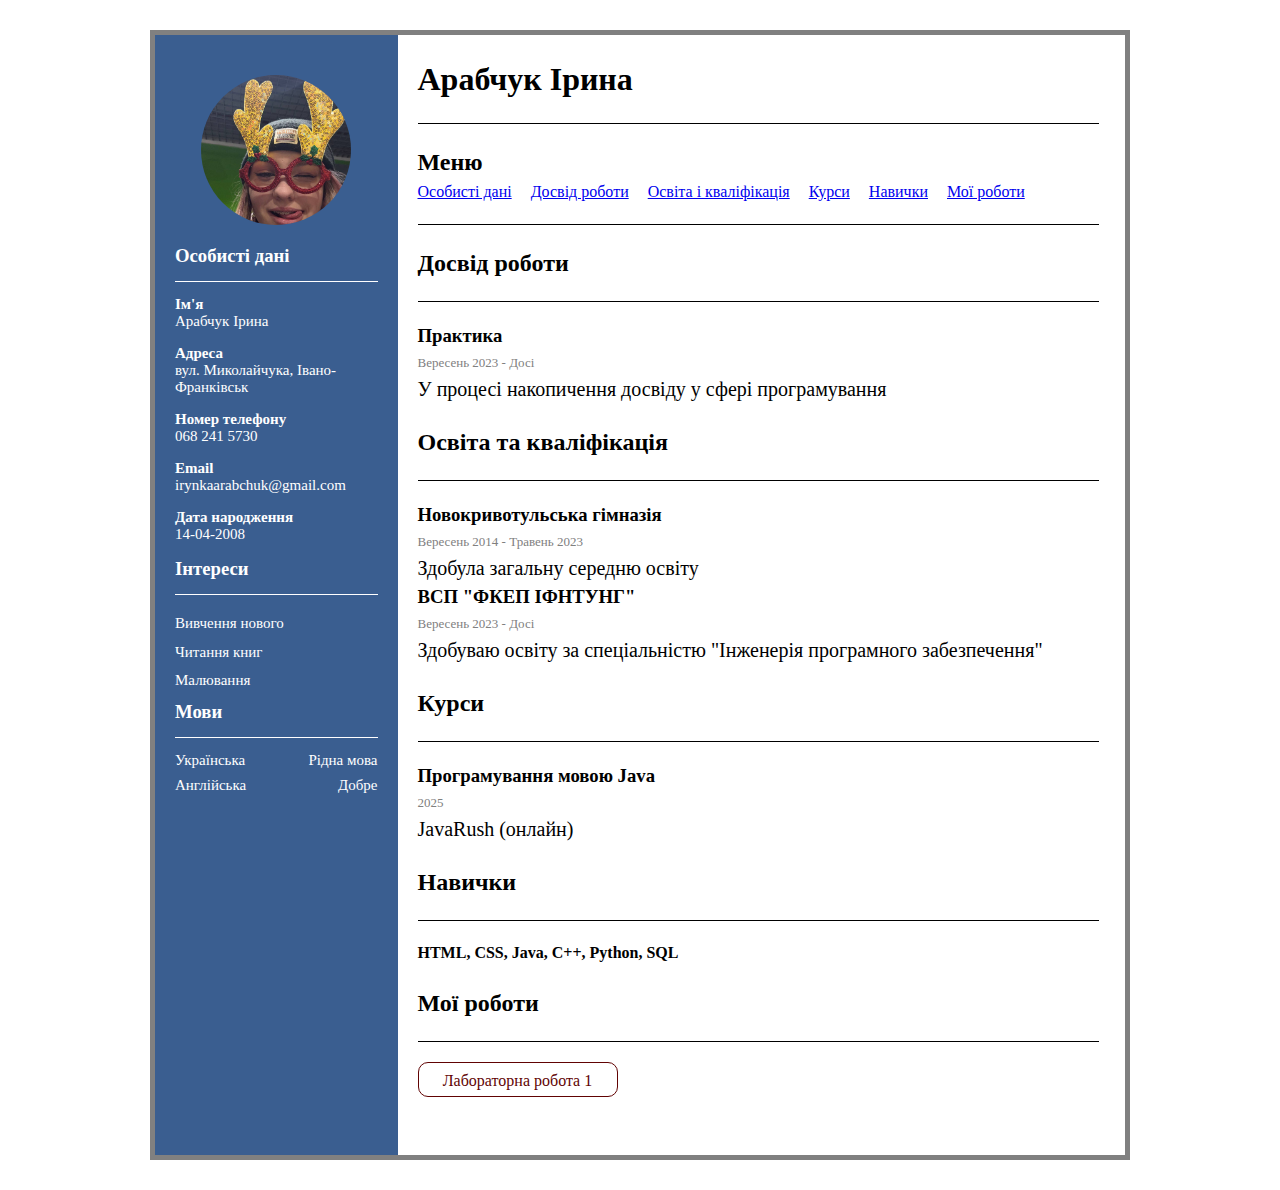
<file: index.html>
<!DOCTYPE html>
<head>
    <meta charset="utf-8">
    <title>My Portfolio</title>
    <link rel="stylesheet" href= "styles/resume/portfolio.css">
</head>
<body>
    <div class="page-container">
        <div class="left-side">
            <div class="avatar">
                <img src="images/resume/irynka.png" alt="photo" class="image">
            </div>
            <div class="left-block"></div>
            <a id="title">
            <h3>Особисті дані</h3>
            <hr class="line">

            <ul class="info">
                <li><b>Ім'я</b><br>Арабчук Ірина</li>
                <li><b>Адреса</b><br>вул. Миколайчука, Івано-Франківськ</li>
                <li><b>Номер телефону</b><br>068 241 5730</li>
                <li><b>Email</b><br>irynkaarabchuk@gmail.com</li>
                <li><b>Дата народження</b><br>14-04-2008</li>
            </ul>
            </a>

            <h3>Інтереси</h3>
            <hr class="line">

            <ul class="interests">
                <li>Вивчення нового</li>
                <li>Читання книг</li>
                <li>Малювання</li>
            </ul>

            <h3>Мови</h3>
            <hr class="line">

            <ul class="languages">
                <li>
                    <span>Українська</span>
                    <span>Рідна мова</span>
                </li>
                <li>
                    <span>Англійська</span>
                    <span>Добре</span>
                </li>
            </ul>
        </div>

        <div class="right-side">
            <h1>Арабчук Ірина</h1>
            <hr class="line2">
            <h2>Меню</h2>
            <ul class="menu">
                <li><a href="#title">Особисті дані</a></li>
                <li><a href="#experience">Досвід роботи</a></li>
                <li><a href="#education">Освіта і кваліфікація</a></li>
                <li><a href="#courses">Курси</a></li>
                <li><a href="#skills">Навички</a></li>
                <li><a href="#work">Мої роботи</a></li>
            </ul>
            
            <hr class="line2">
            <div class="right-block">
                <a id = "experience">
                    <h2>Досвід роботи</h2>
                    <hr class="line2">

                     <h3>Практика</h3>
                     <span class="date">Вересень 2023 - Досі</span>
                     <p>У процесі накопичення досвіду у сфері програмування</p>
                </a>
            </div>

            <div class="right-block">
                <a id = "education">
                    <h2>Освіта та кваліфікація</h2>
                    <hr class="line2">

                    <h3>Новокривотульська гімназія</h3>
                    <span class="date">Вересень 2014 - Травень 2023</span>
                    <p>Здобула загальну середню освіту</p>

                    <h3>ВСП "ФКЕП ІФНТУНГ"</h3>
                    <span class="date">Вересень 2023 - Досі</span>
                    <p>Здобуваю освіту за спеціальністю "Інженерія програмного забезпечення"</p>
                </a>
            </div>
            <div class="right-block">
                <a id = "courses">
                    <h2>Курси</h2>
                    <hr class="line2">

                    <h3>Програмування мовою Java</h3>
                    <span class="date">2025</span>
                    <p>JavaRush (онлайн)</p>
                </a>
            </div>

            <div class="right-block">
                <a id = "skills">
                    <h2>Навички</h2>
                    <hr class="line2">

                    <b>HTML, CSS, Java, C++, Python, SQL</b>
                </a>
            </div>

            <div class="right-block">
                <a id="work">
                    <h2>Мої роботи</h2>
                    <hr class="line2">
                <ul class="work">
                    <li><a class="btn" href="it-company/index.html">Лабораторна робота 1</a></li>
                </ul></a>
            </div>
        </div>
    </div>
</body>
</html>
</file>
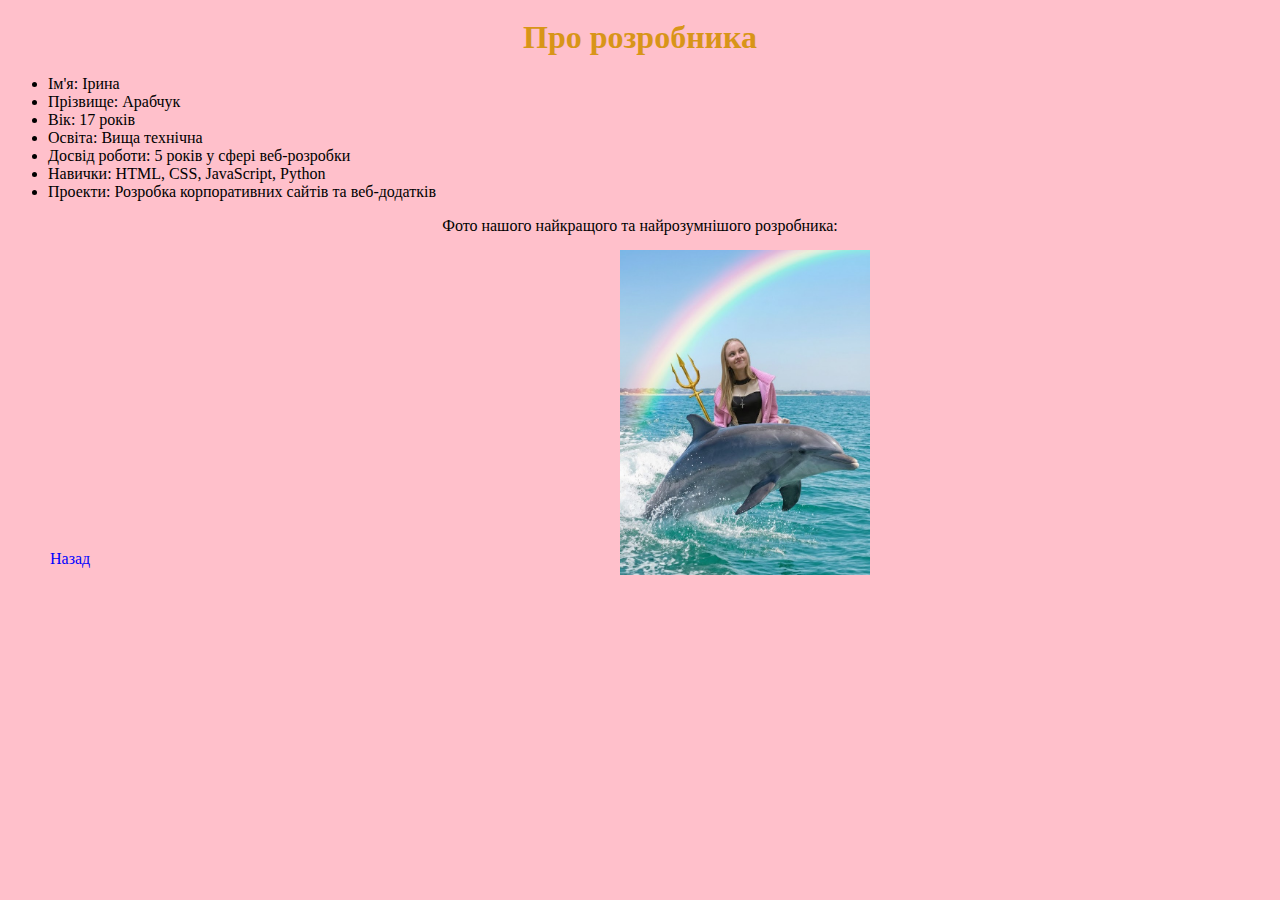
<file: it-company/pages2.html>
<!DOCTYPE html>
<html>
    <head>
        <meta charset="utf-8">
        <title>Розробник</title>
        <link rel="stylesheet" href="../styles/it-company/pages.css">
    </head>
    <body>
        <h1>Про розробника</h1>
        <ul>
            <li>Ім'я: Ірина</li>
            <li>Прізвище: Арабчук</li>
            <li>Вік: 17 років</li>
            <li>Освіта: Вища технічна</li>
            <li>Досвід роботи: 5 років у сфері веб-розробки</li>
            <li>Навички: HTML, CSS, JavaScript, Python</li>
            <li>Проекти: Розробка корпоративних сайтів та веб-додатків</li>
        </ul>
        <p>Фото нашого найкращого та найрозумнішого розробника:</p>
        <img class="image" src="../images/it-company/irynka.super.klas.jpg" alt="Іринка супер клас">
        <a class="link" href="index.html">Назад</a>
    </body>
</html>
</file>
<file: styles/resume/portfolio.css>
* {
	margin: 0;
	padding: 0;
	box-sizing: border-box;
}
.page-container {
    display: flex; /*робить колонки однієї висоти автоматично*/
	max-width: 980px;
    margin: 30px auto;
    border: 5px solid grey;   /* рамка */
    display: flex;
    background-color: white;
}
.left-side {
    width: 25%;
    min-height: 1100px;
    background-color: #3a5e90;
    padding: 20px; /* відступи всередині блоку */
    color: white;
}
.right-side {
    display: inline-block;
	width: calc(75% - 6px);
    height:1100px;
    padding: 20px; /* відступи всередині блоку */
    line-height: 1.5; 
    margin-bottom: 20px;   
}
.right-block {
  margin-top: 20px;
}
.avatar {
	width: 150px;
	height: 150px;
    border-radius: 50%;
	overflow: hidden;
    margin: 20px auto; /* Центрування блоку */
}
.image {
	display: inline-block;
	width: 100%;
}
ul {
    list-style: none;
}
.info { 
    font-size: 15px;
    color: white;
}
.info li {
    margin-bottom: 15px;
}
.line {
  border: none;
  height: 1px;
  background-color: white;
  margin: 14px 0;
}
.interests{
    margin-bottom: 6px;
    font-size: 15px;
    color: white;
    line-height: 1.9;
}
.languages{
    font-size: 15px;
    color: white;
}
.languages li {
    display: flex; /*для вирівнювання тому що елементи не вирівнюються по ширині*/
    justify-content: space-between; /*лівий текст зліва, дата справа */
    margin-bottom: 8px;
}
.left-block {
  margin-top: 20px;
}
.line2 {
  border: none;
  height: 1px;
  background-color: black;
  margin: 20px 0;
}
.date {
    font-size: 20px;
    color: black;
    margin-bottom: 10px;
}
p {
    font-size: 20px;
}
.date {
    color: grey;
    font-size: 13px;
}
.menu {
    list-style: none;
}
.menu li {
    display: inline-block;
    margin-right: 15px;
}
.btn {
  display: block;
  width: 200px;
  height: 35px;
  border: 1px solid rgb(97, 3, 3);
  border-radius: 10px;
  text-align: center;
  line-height: 35px;
  text-decoration: none;
  color: rgb(97, 3, 3);
  margin-top: 10px;
}
.btn:hover {
  background-color: rgb(97, 3, 3);
  color: white;
}
</file>
<file: styles/it-company/pages.css>
head {
    width: 125%;
}
body{
background-color: pink
}
h1 {
    text-align: center;     
    color: rgb(216, 149, 24);  
    line-height: 1;          
}
p{
    text-align: center; 
}
.image{
    text-align: center;
    position: absolute;
    width: 250px;
    top: 250px;
    left: 620px;    
}
a:link {
    color: blue;
    text-decoration: none;
}
.link {
    text-align: left;
    position: absolute;
    top: 550px;
    left: 50px;
}
a:visited {
    color: purple;
    text-decoration: none;
}
a:hover {
    color: red;
    text-decoration: underline;
}
a:active {
    color: yellow;
    text-decoration: underline;
}
</file>
